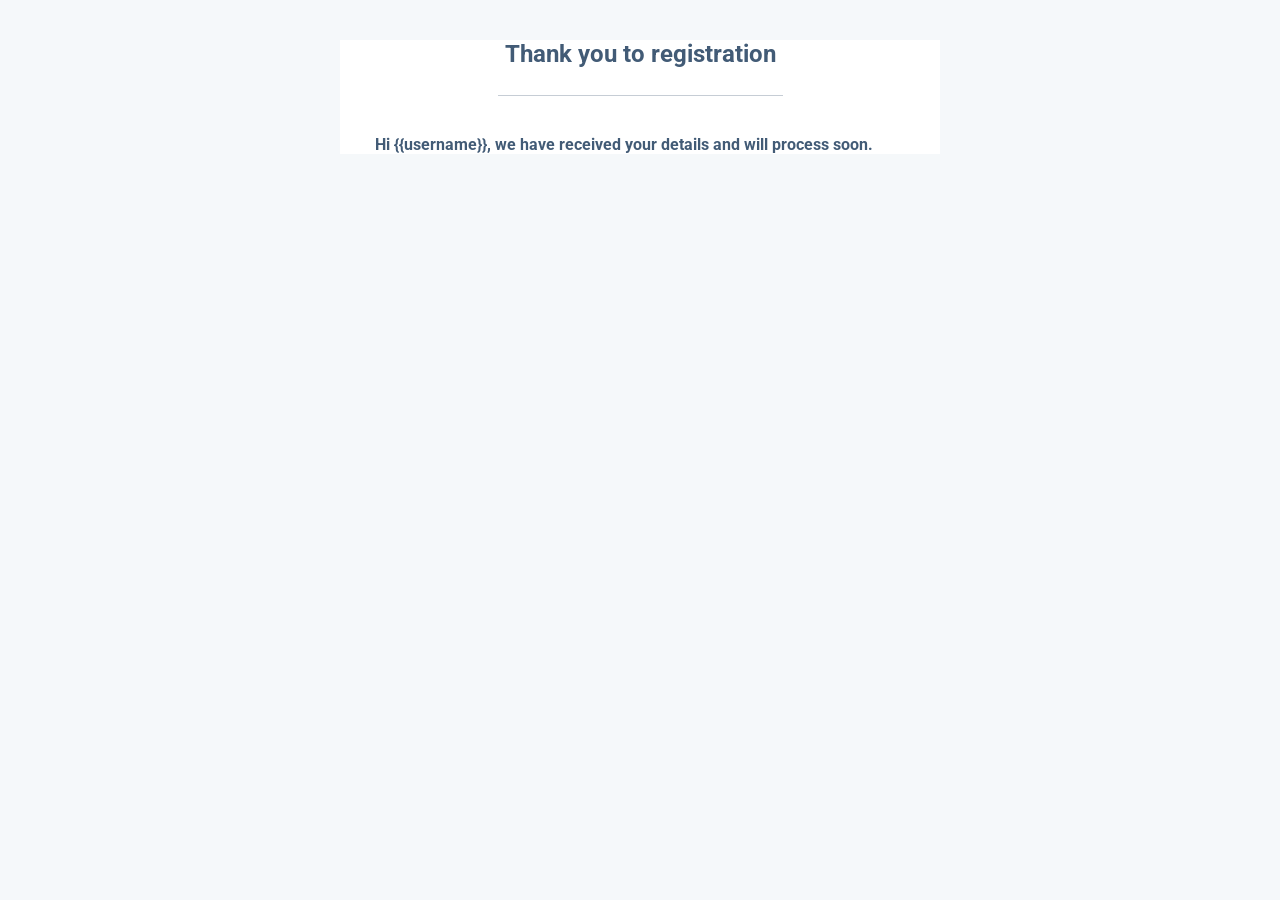
<file: user/templates/user/Email.html>
<!DOCTYPE html>
<html lang="en" dir="ltr">
	<head>
		<meta charset="utf-8">
		<title></title>
		<style>
			@import url('https://fonts.googleapis.com/css?family=Roboto:400,100,300,500,700,900');
		</style>
	</head>
	<body style="background: #f5f8fa;font-family: 'Roboto', sans-serif;">
		<div style="width: 90%;max-width:600px;margin: 20px auto;background: #ffffff;">
			<section style="margin: 0 15px;color:#425b76;">
				<h2 style="margin: 40px 0 27px 0;text-align: center;">Thank you to registration</h2>
				<hr style="border:0;border-top: 1px solid rgba(66,91,118,0.3);max-width: 50%">
				<p style="font-size:15.5px;font-weight: bold;margin:40px 20px 15px 20px;">Hi {{username}}, we have received your details and will process soon.</p>
			</section>
		</div>
	</body>
</html>
</file>
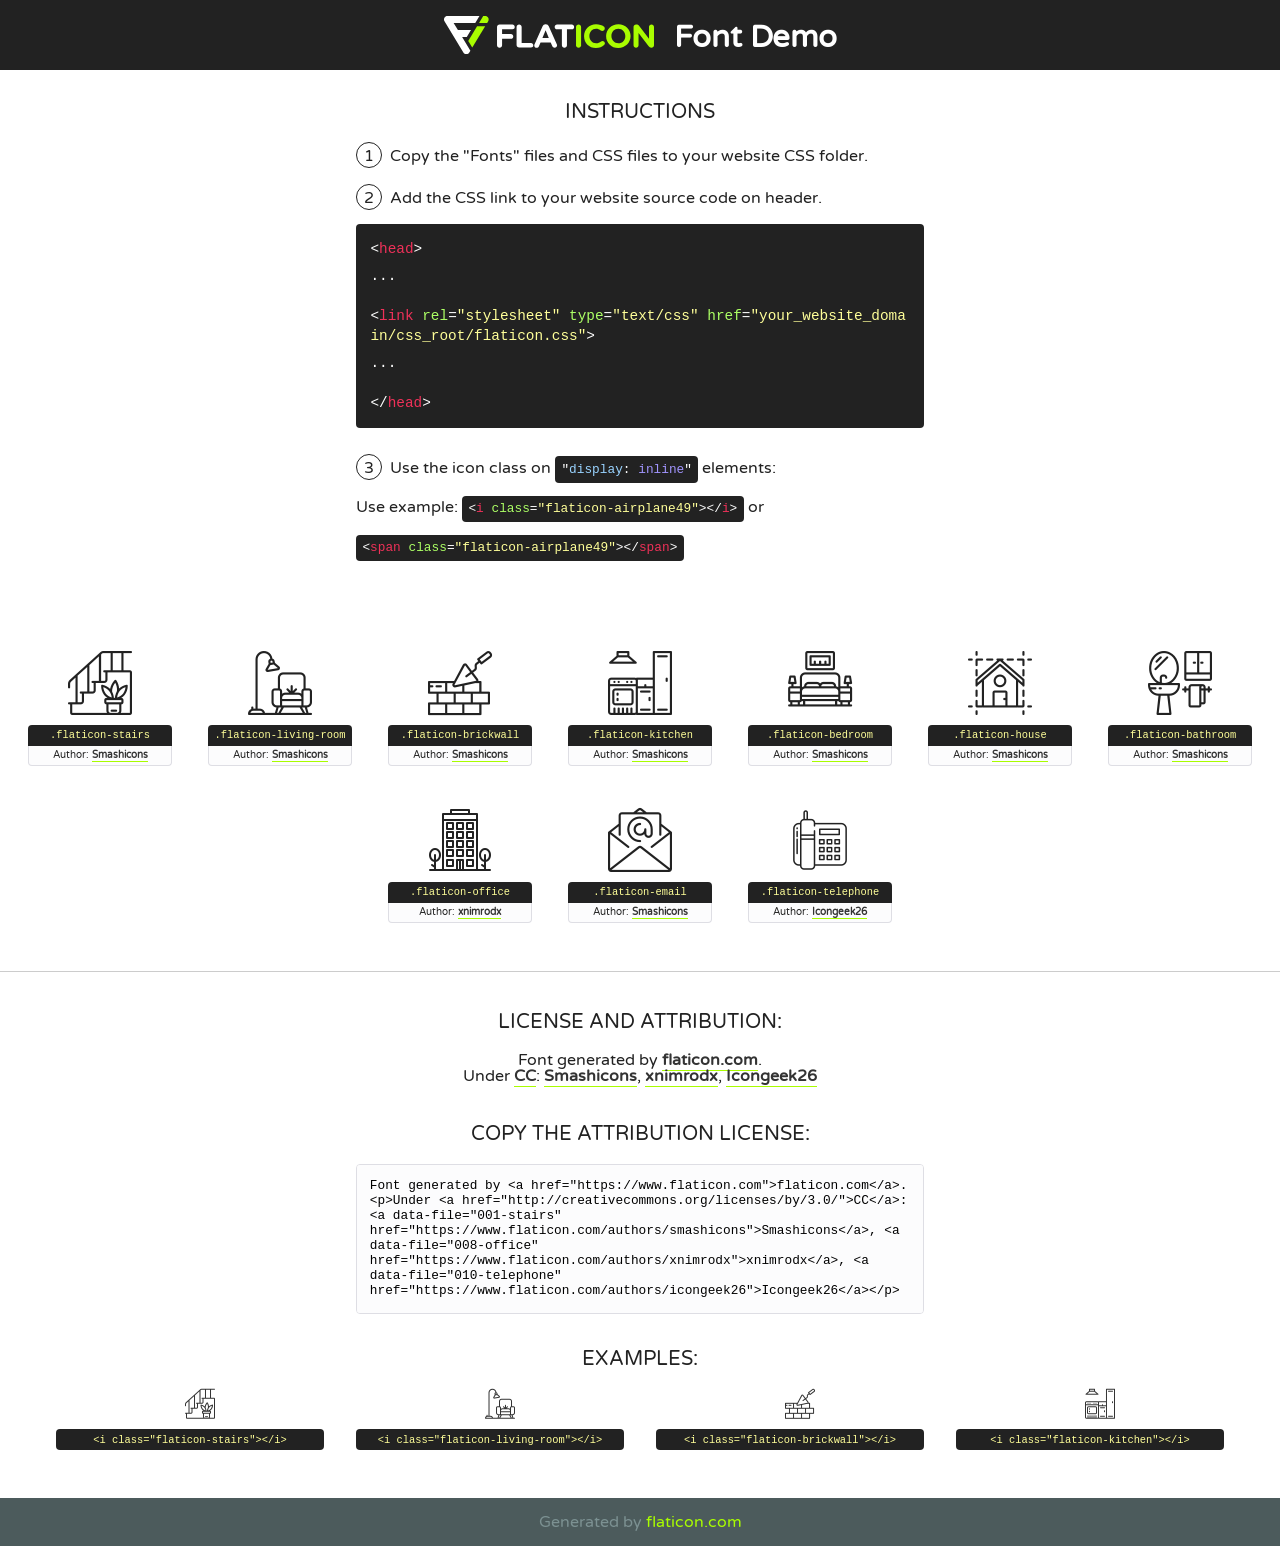
<file: projectApp/static/css/lib/flaticon/font/flaticon.html>
<!DOCTYPE html>
<!--
  Flaticon icon font: Flaticon
  Creation date: 12/11/2020 10:28
-->
<html>
<!DOCTYPE html>
<html>

<head>
    <title>Flaticon WebFont</title>
    <link href="http://fonts.googleapis.com/css?family=Varela+Round" rel="stylesheet" type="text/css" />
    <link rel="stylesheet" type="text/css" href="flaticon.css">
    <meta charset="UTF-8">
    <style>
    html, body, div, span, applet, object, iframe,
    h1, h2, h3, h4, h5, h6, p, blockquote, pre,
    a, abbr, acronym, address, big, cite, code,
    del, dfn, em, img, ins, kbd, q, s, samp,
    small, strike, strong, sub, sup, tt, var,
    b, u, i, center,
    dl, dt, dd, ol, ul, li,
    fieldset, form, label, legend,
    table, caption, tbody, tfoot, thead, tr, th, td,
    article, aside, canvas, details, embed, 
    figure, figcaption, footer, header, hgroup, 
    menu, nav, output, ruby, section, summary,
    time, mark, audio, video {
        margin: 0;
        padding: 0;
        border: 0;
        font-size: 100%;
        font: inherit;
        vertical-align: baseline;
    }
    /* HTML5 display-role reset for older browsers */
    article, aside, details, figcaption, figure, 
    footer, header, hgroup, menu, nav, section {
        display: block;
    }
    body {
        line-height: 1;
    }
    ol, ul {
        list-style: none;
    }
    blockquote, q {
        quotes: none;
    }
    blockquote:before, blockquote:after,
    q:before, q:after {
        content: '';
        content: none;
    }
    table {
        border-collapse: collapse;
        border-spacing: 0;
    }
    body {
        font-family: 'Varela Round', Helvetica, Arial, sans-serif;
        font-size: 16px;
        color: #222;
    }
    a {
        color: #333;
        border-bottom: 1px solid #a9fd00;
        font-weight: bold;
        text-decoration: none;
    }
    * {
        -moz-box-sizing: border-box;
        -webkit-box-sizing: border-box;
        box-sizing: border-box;
        margin: 0;
        padding: 0;
    }
    [class^="flaticon-"]:before, [class*=" flaticon-"]:before, [class^="flaticon-"]:after, [class*=" flaticon-"]:after {
        font-family: Flaticon;
        font-size: 30px;
        font-style: normal;
        margin-left: 20px;
        color: #333;
    }
    .wrapper {
        max-width: 600px;
        margin: auto;
        padding: 0 1em;
    }
    .title {
        font-size: 1.25em;
        text-align: center;
        margin-bottom: 1em;
        text-transform: uppercase;
    }
    header {
        text-align: center;
        background-color: #222;
        color: #fff;
        padding: 1em;
    }
    header .logo {
        width: 210px;
        height: 38px;
        display: inline-block;
        vertical-align: middle;
        margin-right: 1em;
        border: none;
    }
    header strong {
        font-size: 1.95em;
        font-weight: bold;
        vertical-align: middle;
        margin-top: 5px;
        display: inline-block;
    }
    .demo {
        margin: 2em auto;
        line-height: 1.25em;
    }
    .demo ul li {
        margin-bottom: 1em;
    }
    .demo ul li .num {
        color: #222;
        border-radius: 20px;
        display: inline-block;
        width: 26px;
        padding: 3px;
        height: 26px;
        text-align: center;
        margin-right: 0.5em;
        border: 1px solid #222;
    }
    .demo ul li code {
        background-color: #222;
        border-radius: 4px;
        padding: 0.25em 0.5em;
        display: inline-block;
        color: #fff;
        font-family: Consolas,Monaco,Lucida Console,Liberation Mono,DejaVu Sans Mono,Bitstream Vera Sans Mono,Courier New, monospace;
        font-weight: lighter;
        margin-top: 1em;
        font-size: 0.8em;
        word-break: break-all;
    }
    .demo ul li code.big {
        padding: 1em;
        font-size: 0.9em;
    }
    .demo ul li code .red {
        color: #EF3159;
    }
    .demo ul li code .green {
        color: #ACFF65;
    }
    .demo ul li code .yellow {
        color: #FFFF99;
    }
    .demo ul li code .blue {
        color: #99D3FF;
    }
    .demo ul li code .purple {
        color: #A295FF;
    }
    .demo ul li code .dots {
        margin-top: 0.5em;
        display: block;
    }
    #glyphs {
        border-bottom: 1px solid #ccc;
        padding: 2em 0;
        text-align: center;
    }
    .glyph {
        display: inline-block;
        width: 9em;
        margin: 1em;
        text-align: center;
        vertical-align: top;
        background: #FFF;
    }
    .glyph .glyph-icon {
        padding: 10px;
        display: block;
        font-family:"Flaticon";
        font-size: 64px;
        line-height: 1;
    }
    .glyph .glyph-icon:before {
        font-size: 64px;
        color: #222;
        margin-left: 0;
    }
    .class-name {
        font-size: 0.65em;
        background-color: #222;
        color: #fff;
        border-radius: 4px 4px 0 0;
        padding: 0.5em;
        color: #FFFF99;
        font-family: Consolas,Monaco,Lucida Console,Liberation Mono,DejaVu Sans Mono,Bitstream Vera Sans Mono,Courier New, monospace;
    }
    .author-name {
        font-size: 0.6em;
        background-color: #fcfcfd;
        border: 1px solid #DEDEE4;
        border-top: 0;
        border-radius: 0 0 4px 4px;
        padding: 0.5em;
    }
    .class-name:last-child {
        font-size: 10px;
        color:#888;
    }
    .class-name:last-child a {
        font-size: 10px;
        color:#555;
    }
    .class-name:last-child a:hover {
        color:#a9fd00;
    }
    .glyph > input {
        display: block;
        width: 100px;
        margin: 5px auto;
        text-align: center;
        font-size: 12px;
        cursor: text;
    }
    .glyph > input.icon-input {
        font-family:"Flaticon";
        font-size: 16px;
        margin-bottom: 10px;
    }
    .attribution .title {
        margin-top: 2em;
    }
    .attribution textarea {
        background-color: #fcfcfd;
        padding: 1em;
        border: none;
        box-shadow: none;
        border: 1px solid #DEDEE4;
        border-radius: 4px;
        resize: none;
        width: 100%;
        height: 150px;
        font-size: 0.8em;
        font-family: Consolas,Monaco,Lucida Console,Liberation Mono,DejaVu Sans Mono,Bitstream Vera Sans Mono,Courier New, monospace;
        -webkit-appearance: none;
    }
    .iconsuse {
        margin: 2em auto;
        text-align: center;
        max-width: 1200px;
    }
    .iconsuse:after {
        content: '';
        display: table;
        clear: both;
    }
    .iconsuse .image {
        float: left;
        width: 25%;
        padding: 0 1em;
    }
    .iconsuse .image p {
        margin-bottom: 1em;
    }
    .iconsuse .image span {
        display: block;
        font-size: 0.65em;
        background-color: #222;
        color: #fff;
        border-radius: 4px;
        padding: 0.5em;
        color: #FFFF99;
        margin-top: 1em;
        font-family: Consolas,Monaco,Lucida Console,Liberation Mono,DejaVu Sans Mono,Bitstream Vera Sans Mono,Courier New, monospace;
    }
    #footer {
        text-align: center;
        background-color: #4C5B5C;
        color: #7c9192;
        padding: 1em;
    }
    #footer a {
        border: none;
        color: #a9fd00;
        font-weight: normal;
    }
    @media (max-width: 960px) {
        .iconsuse .image {
            width: 50%;
        }
    }
    @media (max-width: 560px) {
        .iconsuse .image {
            width: 100%;
        }
    }
    </style>
</head>

<body class="characters-off">

    <header>
        <a href="https://www.flaticon.com" target="_blank" class="logo">
            <svg version="1.1" xmlns="http://www.w3.org/2000/svg" xmlns:xlink="http://www.w3.org/1999/xlink" xmlns:a="http://ns.adobe.com/AdobeSVGViewerExtensions/3.0/" viewBox="0 0 560.875 102.036" enable-background="new 0 0 560.875 102.036" xml:space="preserve">
                <defs>
                </defs>
                <g>
                    <g class="letters">
                        <path fill="#ffffff" d="M141.596,29.675c0-3.777,2.985-6.767,6.764-6.767h34.438c3.426,0,6.15,2.728,6.15,6.15
                        c0,3.43-2.724,6.149-6.15,6.149h-27.674v13.091h23.719c3.429,0,6.151,2.724,6.151,6.15c0,3.43-2.723,6.149-6.151,6.149h-23.719
                        v17.574c0,3.773-2.986,6.761-6.764,6.761c-3.779,0-6.764-2.989-6.764-6.761V29.675z"></path>
                        <path fill="#ffffff" d="M193.844,29.149c0-3.781,2.985-6.767,6.764-6.767c3.776,0,6.763,2.985,6.763,6.767v42.957h25.039
                        c3.426,0,6.149,2.726,6.149,6.153c0,3.425-2.723,6.15-6.149,6.15h-31.802c-3.779,0-6.764-2.986-6.764-6.768V29.149z"></path>
                        <path fill="#ffffff" d="M241.891,75.71l21.438-48.407c1.492-3.341,4.215-5.357,7.906-5.357h0.792
                        c3.686,0,6.323,2.017,7.815,5.357l21.439,48.407c0.436,0.967,0.701,1.845,0.701,2.723c0,3.602-2.809,6.501-6.414,6.501
                        c-3.161,0-5.269-1.845-6.499-4.655l-4.132-9.661h-27.059l-4.301,10.102c-1.144,2.631-3.426,4.214-6.237,4.214
                        c-3.517,0-6.24-2.81-6.24-6.325C241.1,77.64,241.451,76.677,241.891,75.71z M279.932,58.666l-8.521-20.297l-8.526,20.297H279.932
                        z"></path>
                        <path fill="#ffffff" d="M314.864,35.387H301.86c-3.429,0-6.239-2.813-6.239-6.238c0-3.429,2.811-6.24,6.239-6.24h39.533
                        c3.426,0,6.237,2.811,6.237,6.24c0,3.425-2.811,6.238-6.237,6.238h-13.001v42.785c0,3.773-2.99,6.761-6.764,6.761
                        c-3.779,0-6.764-2.989-6.764-6.761V35.387z"></path>
                        <path fill="#A9FD00" d="M352.615,29.149c0-3.781,2.985-6.767,6.767-6.767c3.774,0,6.761,2.985,6.761,6.767v49.024
                        c0,3.773-2.987,6.761-6.761,6.761c-3.781,0-6.767-2.989-6.767-6.761V29.149z"></path>
                        <path fill="#A9FD00" d="M374.132,53.836v-0.179c0-17.481,13.178-31.801,32.065-31.801c9.22,0,15.459,2.458,20.557,6.238
                        c1.402,1.054,2.637,2.985,2.637,5.357c0,3.692-2.985,6.59-6.681,6.59c-1.845,0-3.071-0.702-4.044-1.319
                        c-3.776-2.813-7.729-4.393-12.562-4.393c-10.364,0-17.831,8.611-17.831,19.154v0.173c0,10.542,7.291,19.329,17.831,19.329
                        c5.715,0,9.492-1.756,13.359-4.834c1.049-0.874,2.458-1.491,4.039-1.491c3.429,0,6.325,2.813,6.325,6.236
                        c0,2.106-1.056,3.78-2.282,4.834c-5.539,4.834-12.036,7.733-21.878,7.733C387.572,85.464,374.132,71.493,374.132,53.836z"></path>
                        <path fill="#A9FD00" d="M433.009,53.836v-0.179c0-17.481,13.79-31.801,32.766-31.801c18.981,0,32.592,14.143,32.592,31.628v0.173
                        c0,17.483-13.785,31.807-32.769,31.807C446.625,85.464,433.009,71.32,433.009,53.836z M484.224,53.836v-0.179
                        c0-10.539-7.725-19.326-18.626-19.326c-10.893,0-18.449,8.611-18.449,19.154v0.173c0,10.542,7.73,19.329,18.626,19.329
                        C476.676,72.986,484.224,64.378,484.224,53.836z"></path>
                        <path fill="#A9FD00" d="M506.233,29.321c0-3.774,2.99-6.763,6.767-6.763h1.401c3.252,0,5.183,1.583,7.029,3.953l26.093,34.265
                        V29.059c0-3.692,2.99-6.677,6.681-6.677c3.683,0,6.671,2.985,6.671,6.677v48.934c0,3.78-2.987,6.765-6.764,6.765h-0.436
                        c-3.257,0-5.188-1.581-7.034-3.953l-27.056-35.492v32.944c0,3.687-2.985,6.676-6.678,6.676c-3.683,0-6.673-2.989-6.673-6.676
                        V29.321z"></path>
                    </g>
                    <g class="insignia">
                        <path fill="#ffffff" d="M48.372,56.137h12.517l11.156-18.537H37.186L25.688,18.539h57.825L94.668,0H9.271
                        C5.925,0,2.842,1.801,1.198,4.716c-1.644,2.907-1.593,6.482,0.134,9.343l50.38,83.501c1.678,2.781,4.689,4.476,7.938,4.476
                        c3.246,0,6.257-1.695,7.935-4.476l2.898-4.804L48.372,56.137z"></path>
                        <g class="i">
                            <path fill="#A9FD00" d="M93.575,18.539h0.031v0.004l21.652,0.004l2.705-4.488c1.727-2.861,1.778-6.436,0.133-9.343
                            C116.454,1.801,113.371,0,110.026,0h-5.294L93.575,18.539z"></path>
                            <polygon fill="#A9FD00" points="88.291,27.356 64.725,66.486 75.519,84.404 109.942,27.356"></polygon>
                        </g>
                    </g>
                </g>
            </svg>
        </a>
        <strong>Font Demo</strong>
    </header>


    <section class="demo wrapper">

        <p class="title">Instructions</p>

        <ul>
            <li>
                <span class="num">1</span>Copy the "Fonts" files and CSS files to your website CSS folder.
            </li>
            <li>
                <span class="num">2</span>Add the CSS link to your website source code on header.
                <code class="big">
                    &lt;<span class="red">head</span>&gt;
                    <br/><span class="dots">...</span>
                    <br/>&lt;<span class="red">link</span> <span class="green">rel</span>=<span class="yellow">"stylesheet"</span> <span class="green">type</span>=<span class="yellow">"text/css"</span> <span class="green">href</span>=<span class="yellow">"your_website_domain/css_root/flaticon.css"</span>&gt;
                    <br/><span class="dots">...</span>
                    <br/>&lt;/<span class="red">head</span>&gt;
                </code>
            </li>

            <li>
                <p>
                    <span class="num">3</span>Use the icon class on <code>"<span class="blue">display</span>:<span class="purple"> inline</span>"</code> elements:
                    <br />
                    Use example: <code>&lt;<span class="red">i</span> <span class="green">class</span>=<span class="yellow">&quot;flaticon-airplane49&quot;</span>&gt;&lt;/<span class="red">i</span>&gt;</code> or <code>&lt;<span class="red">span</span> <span class="green">class</span>=<span class="yellow">&quot;flaticon-airplane49&quot;</span>&gt;&lt;/<span class="red">span</span>&gt;</code>
            </li>
        </ul>

    </section>




   <section id="glyphs">          
    
      
        <div class="glyph"><div class="glyph-icon flaticon-stairs"></div>
            <div class="class-name">.flaticon-stairs</div>
            <div class="author-name">Author: <a data-file="001-stairs" href="https://www.flaticon.com/authors/smashicons">Smashicons</a> </div> 
        </div>        
        
        <div class="glyph"><div class="glyph-icon flaticon-living-room"></div>
            <div class="class-name">.flaticon-living-room</div>
            <div class="author-name">Author: <a data-file="002-living-room" href="https://www.flaticon.com/authors/smashicons">Smashicons</a> </div> 
        </div>        
        
        <div class="glyph"><div class="glyph-icon flaticon-brickwall"></div>
            <div class="class-name">.flaticon-brickwall</div>
            <div class="author-name">Author: <a data-file="003-brickwall" href="https://www.flaticon.com/authors/smashicons">Smashicons</a> </div> 
        </div>        
        
        <div class="glyph"><div class="glyph-icon flaticon-kitchen"></div>
            <div class="class-name">.flaticon-kitchen</div>
            <div class="author-name">Author: <a data-file="004-kitchen" href="https://www.flaticon.com/authors/smashicons">Smashicons</a> </div> 
        </div>        
        
        <div class="glyph"><div class="glyph-icon flaticon-bedroom"></div>
            <div class="class-name">.flaticon-bedroom</div>
            <div class="author-name">Author: <a data-file="005-bedroom" href="https://www.flaticon.com/authors/smashicons">Smashicons</a> </div> 
        </div>        
        
        <div class="glyph"><div class="glyph-icon flaticon-house"></div>
            <div class="class-name">.flaticon-house</div>
            <div class="author-name">Author: <a data-file="006-house" href="https://www.flaticon.com/authors/smashicons">Smashicons</a> </div> 
        </div>        
        
        <div class="glyph"><div class="glyph-icon flaticon-bathroom"></div>
            <div class="class-name">.flaticon-bathroom</div>
            <div class="author-name">Author: <a data-file="007-bathroom" href="https://www.flaticon.com/authors/smashicons">Smashicons</a> </div> 
        </div>        
        
        <div class="glyph"><div class="glyph-icon flaticon-office"></div>
            <div class="class-name">.flaticon-office</div>
            <div class="author-name">Author: <a data-file="008-office" href="https://www.flaticon.com/authors/xnimrodx">xnimrodx</a> </div> 
        </div>        
        
        <div class="glyph"><div class="glyph-icon flaticon-email"></div>
            <div class="class-name">.flaticon-email</div>
            <div class="author-name">Author: <a data-file="009-email" href="https://www.flaticon.com/authors/smashicons">Smashicons</a> </div> 
        </div>        
        
        <div class="glyph"><div class="glyph-icon flaticon-telephone"></div>
            <div class="class-name">.flaticon-telephone</div>
            <div class="author-name">Author: <a data-file="010-telephone" href="https://www.flaticon.com/authors/icongeek26">Icongeek26</a> </div> 
        </div>        
        

    </section>



    <section class="attribution wrapper"   style="text-align:center;">

      <div class="title">License and attribution:</div><div class="attrDiv">Font generated by <a href="https://www.flaticon.com">flaticon.com</a>. <div><p>Under <a href="http://creativecommons.org/licenses/by/3.0/">CC</a>: <a data-file="001-stairs" href="https://www.flaticon.com/authors/smashicons">Smashicons</a>, <a data-file="008-office" href="https://www.flaticon.com/authors/xnimrodx">xnimrodx</a>, <a data-file="010-telephone" href="https://www.flaticon.com/authors/icongeek26">Icongeek26</a></p>  </div>
      </div>
      <div class="title">Copy the Attribution License:</div>

    <textarea onclick="this.focus();this.select();">Font generated by &lt;a href=&quot;https://www.flaticon.com&quot;&gt;flaticon.com&lt;/a&gt;. <p>Under <a href="http://creativecommons.org/licenses/by/3.0/">CC</a>: <a data-file="001-stairs" href="https://www.flaticon.com/authors/smashicons">Smashicons</a>, <a data-file="008-office" href="https://www.flaticon.com/authors/xnimrodx">xnimrodx</a>, <a data-file="010-telephone" href="https://www.flaticon.com/authors/icongeek26">Icongeek26</a></p>  
     </textarea>

    </section>

    <section class="iconsuse">

          <div class="title">Examples:</div>            
             
            <div class="image">
                <p>
                    <i class="glyph-icon flaticon-stairs"></i> 
                    <span>&lt;i class=&quot;flaticon-stairs&quot;&gt;&lt;/i&gt;</span>
                </p>
            </div>
            
            <div class="image">
                <p>
                    <i class="glyph-icon flaticon-living-room"></i> 
                    <span>&lt;i class=&quot;flaticon-living-room&quot;&gt;&lt;/i&gt;</span>
                </p>
            </div>
            
            <div class="image">
                <p>
                    <i class="glyph-icon flaticon-brickwall"></i> 
                    <span>&lt;i class=&quot;flaticon-brickwall&quot;&gt;&lt;/i&gt;</span>
                </p>
            </div>
            
            <div class="image">
                <p>
                    <i class="glyph-icon flaticon-kitchen"></i> 
                    <span>&lt;i class=&quot;flaticon-kitchen&quot;&gt;&lt;/i&gt;</span>
                </p>
            </div>
                       
        </div>
                            
    </section>

<div id="footer">
    <div>Generated by <a href="https://www.flaticon.com">flaticon.com</a>
    </div>
</div>



</body>
</html>
</file>
<file: projectApp/static/css/lib/flaticon/font/flaticon.css>
/*
  	Flaticon icon font: Flaticon
  	Creation date: 12/11/2020 10:28
  	*/

@font-face {
  font-family: "Flaticon";
  src: url("./Flaticon.eot");
  src: url("./Flaticon.eot?#iefix") format("embedded-opentype"),
       url("./Flaticon.woff2") format("woff2"),
       url("./Flaticon.woff") format("woff"),
       url("./Flaticon.ttf") format("truetype"),
       url("./Flaticon.svg#Flaticon") format("svg");
  font-weight: normal;
  font-style: normal;
}

@media screen and (-webkit-min-device-pixel-ratio:0) {
  @font-face {
    font-family: "Flaticon";
    src: url("./Flaticon.svg#Flaticon") format("svg");
  }
}

[class^="flaticon-"]:before, [class*=" flaticon-"]:before,
[class^="flaticon-"]:after, [class*=" flaticon-"]:after {   
  font-family: Flaticon;
        font-size: 20px;
font-style: normal;
margin-left: 20px;
}

.flaticon-stairs:before { content: "\f100"; }
.flaticon-living-room:before { content: "\f101"; }
.flaticon-brickwall:before { content: "\f102"; }
.flaticon-kitchen:before { content: "\f103"; }
.flaticon-bedroom:before { content: "\f104"; }
.flaticon-house:before { content: "\f105"; }
.flaticon-bathroom:before { content: "\f106"; }
.flaticon-office:before { content: "\f107"; }
.flaticon-email:before { content: "\f108"; }
.flaticon-telephone:before { content: "\f109"; }
</file>
